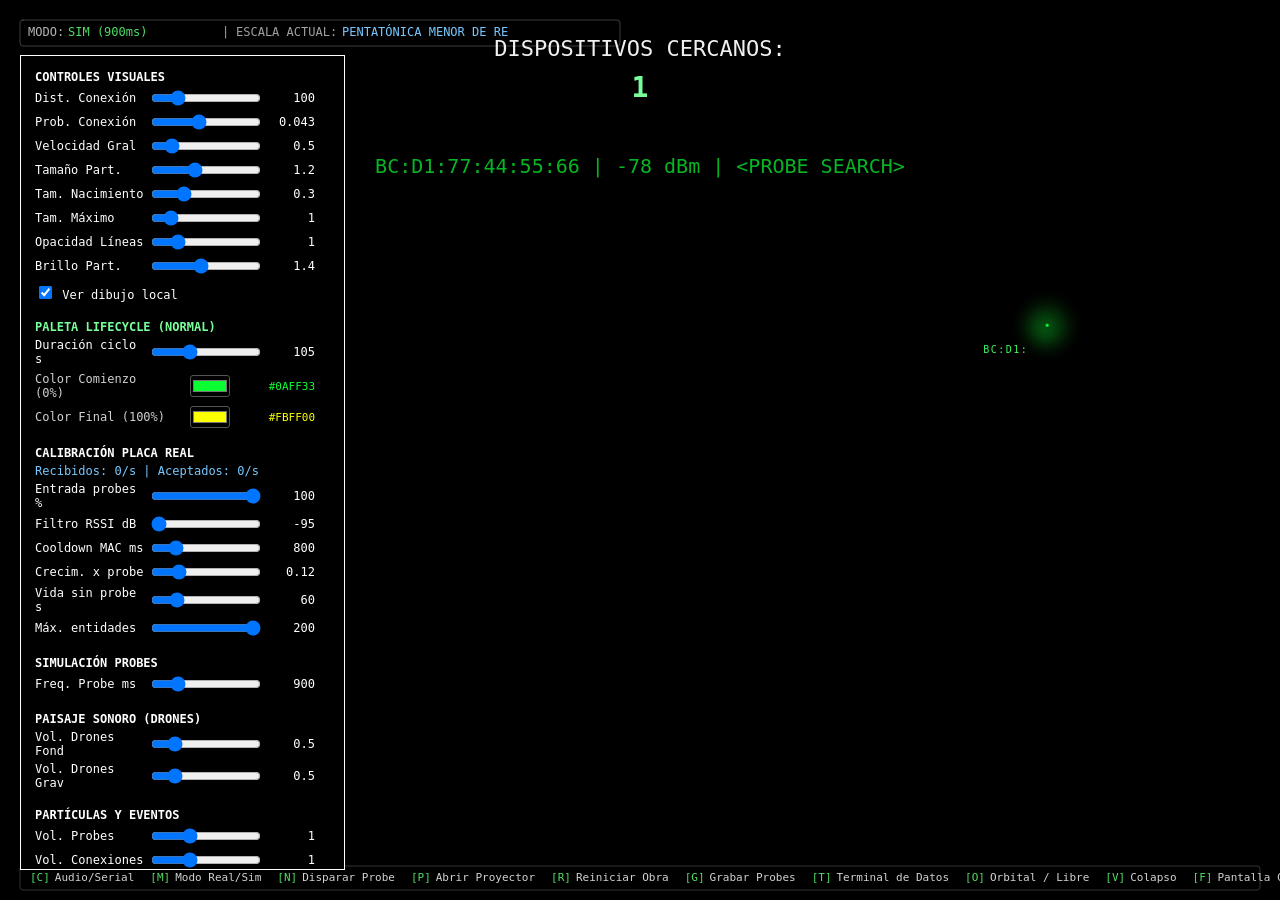
<file: index.html>
<!DOCTYPE html>
<html lang="es">
  <head>
    <meta charset="utf-8" />
    <meta name="viewport" content="width=device-width, initial-scale=1.0">
    <title>Diálogo Invisible</title>

    <link rel="stylesheet" type="text/css" href="style.css">


    <!-- Librerías de p5 -->
    <script src="libraries/p5.min.js"></script>
    <script src="libraries/p5.sound.min.js"></script>
    <script src="libraries/p5.webserial.js"></script>
  </head>

  <body>
    <div id="serial-log-header">
      <div>DISPOSITIVOS CERCANOS:</div>
      <div id="serial-log-count">0</div>
    </div>
    <div id="serial-log"></div>

    <!-- 1. Clases de datos y comportamiento -->
    <script src="Entidad.js"></script>
    <script src="Conexion.js"></script>

    <!-- 2. Motor de síntesis -->
    <script src="sonido.js"></script>

    <!-- 3. Interfaz de usuario (Panel de controles, HUD y consola DOM) -->
    <script src="ui.js"></script>

    <!-- 4. Lógica principal de ejecución y control -->
    <script src="sketch.js"></script>
  </body>
</html>
</file>
<file: style.css>
body {
    margin: 0;
    padding: 0;
    overflow: hidden;
    background-color: #000000;
    font-family: monospace;
    color: #939191;
}

* {
    box-sizing: border-box;
}

canvas {
    display: block;
    position: relative;
    z-index: 0;
}

main {
    position: relative;
    z-index: 0;
}

/* 📡 LOG DE DATOS CRUDO / OPERATIVO */
#serial-log {
    position: absolute;
    top: 140px;
    bottom: 80px;
    left: 50%;
    transform: translateX(-50%);
    width: min(800px, calc(100vw - 32px));
    display: flex;
    flex-direction: column;
    align-items: center;
    justify-content: flex-start;
    gap: 10px;
    padding: 12px 24px;
    overflow-x: hidden;
    overflow-y: auto;
    pointer-events: none;
    scrollbar-width: none;
    -ms-overflow-style: none;
    z-index: 10;
}

#serial-log-header {
    position: absolute;
    top: 24px;
    left: 50%;
    transform: translateX(-50%);
    width: min(100%, 800px);
    padding: 8px 16px;
    color: #f0f0f0;
    font-size: 22px;
    font-family: monospace;
    line-height: 1.5;
    text-align: center;
    pointer-events: none;
    z-index: 10;
}

#serial-log-header > div:first-child {
    margin-bottom: 0;
    padding: 0 8px;
}

#serial-log-count {
    margin: 0;
    padding: 2px 8px;
    color: #78ff9a;
    font-size: 28px;
    font-weight: bold;
}

.log-entry {
    color: #716c6c;
    font-size: 20px;
    font-family: monospace;
    width: 100%;
    margin: 0;
    padding: 2px 8px;
    text-align: center;
    white-space: nowrap;
}

/* 🚨 ESTILOS EN MODO VIGILANCIA */
#serial-log.modo-vigilancia .log-entry {
    color: var(--color-terminal-vigilancia, #ff3c34) !important;
}

#serial-log-header.modo-vigilancia {
    color: var(--color-terminal-vigilancia, #ff3c34);
}

#serial-log-header.modo-vigilancia #serial-log-count {
    color: var(--color-terminal-vigilancia, #ff3c34) !important;
}

#serial-log::-webkit-scrollbar {
    display: none;
    width: 0;
    height: 0;
}

/* Scrollbar estilizado para el panel de controles */
#gui-panel::-webkit-scrollbar {
    width: 6px;
}
#gui-panel::-webkit-scrollbar-track {
    background: rgba(0, 0, 0, 0.4);
}
#gui-panel::-webkit-scrollbar-thumb {
    background: #555;
    border-radius: 3px;
}
#gui-panel::-webkit-scrollbar-thumb:hover {
    background: #888;
}
</file>
